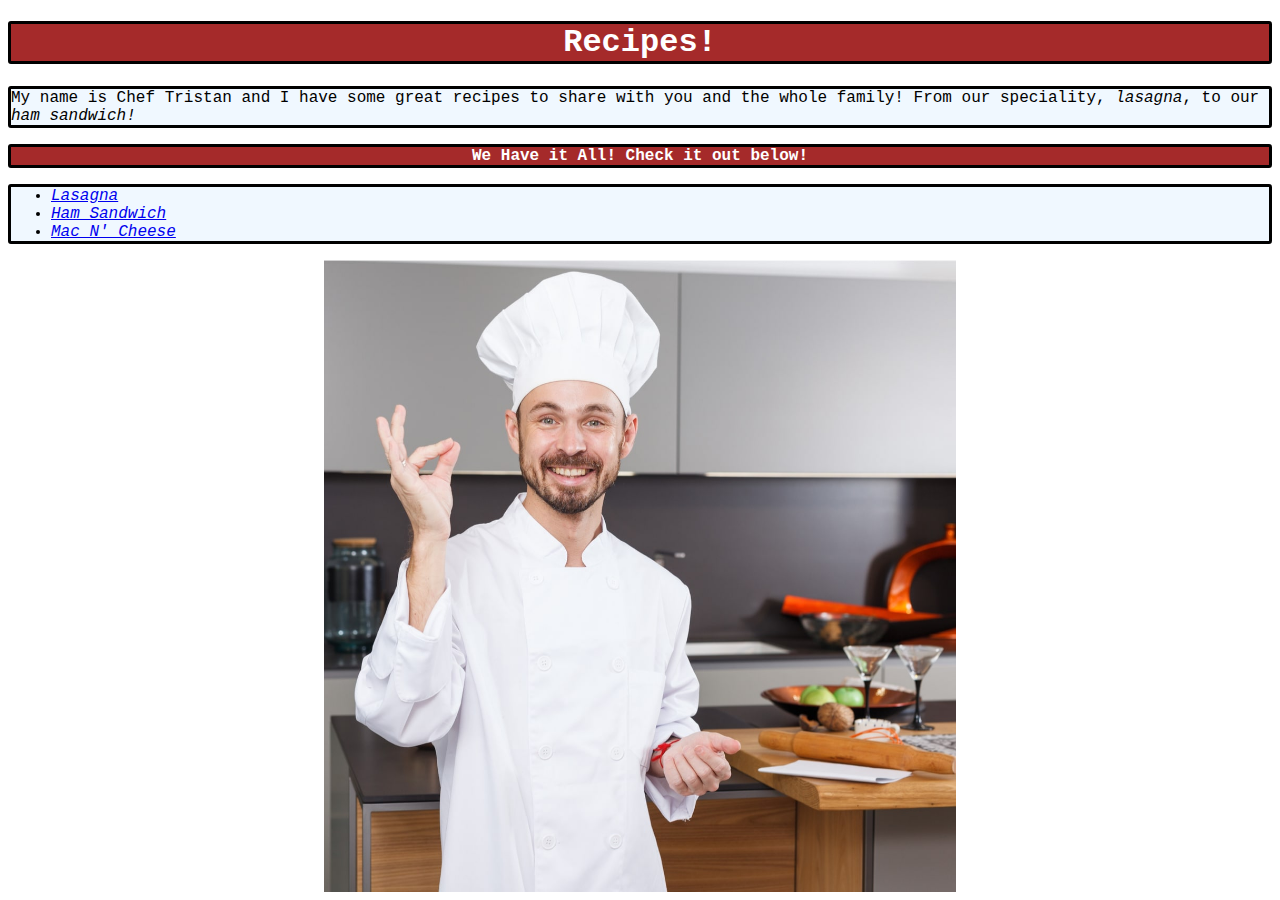
<file: index.html>
<!DOCTYPE html>
<html lang="en">
    <head>
        <meta charset="UTF-8">
        <title>Recipes!</title>
        <link rel="stylesheet" href="index.css"> 
    </head>
    <body class="recipe" id="recipe">
        <h1 class="title" id="title">Recipes!</h1>
        <p class="firstp">
            My name is Chef Tristan and I have some great recipes to share with you and the whole family! From our speciality, <em>lasagna</em>, to our <em>ham sandwich!</em> 
        </p>
        <p class="secp">
            <strong>We Have it All! Check it out below!</strong>
        </p>
        <ul class="list">
            <li>
                <a href="recipes/lasagna.html">
                    <em>Lasagna</em>
                </a>
            </li>
            <li>
                <a href="recipes/ham-sndwch.html">
                    <em>Ham Sandwich</em>
                </a>
            </li>
            <li>
                <a href="recipes/mac-and-chz.html">
                    <em>Mac N' Cheese</em>
                </a>
            </li>
        </ul>

        <img src="./images/headchef.jpeg" alt="Picture of a Chef Smiling" class="cheffry">
    </body>
</html>
</file>
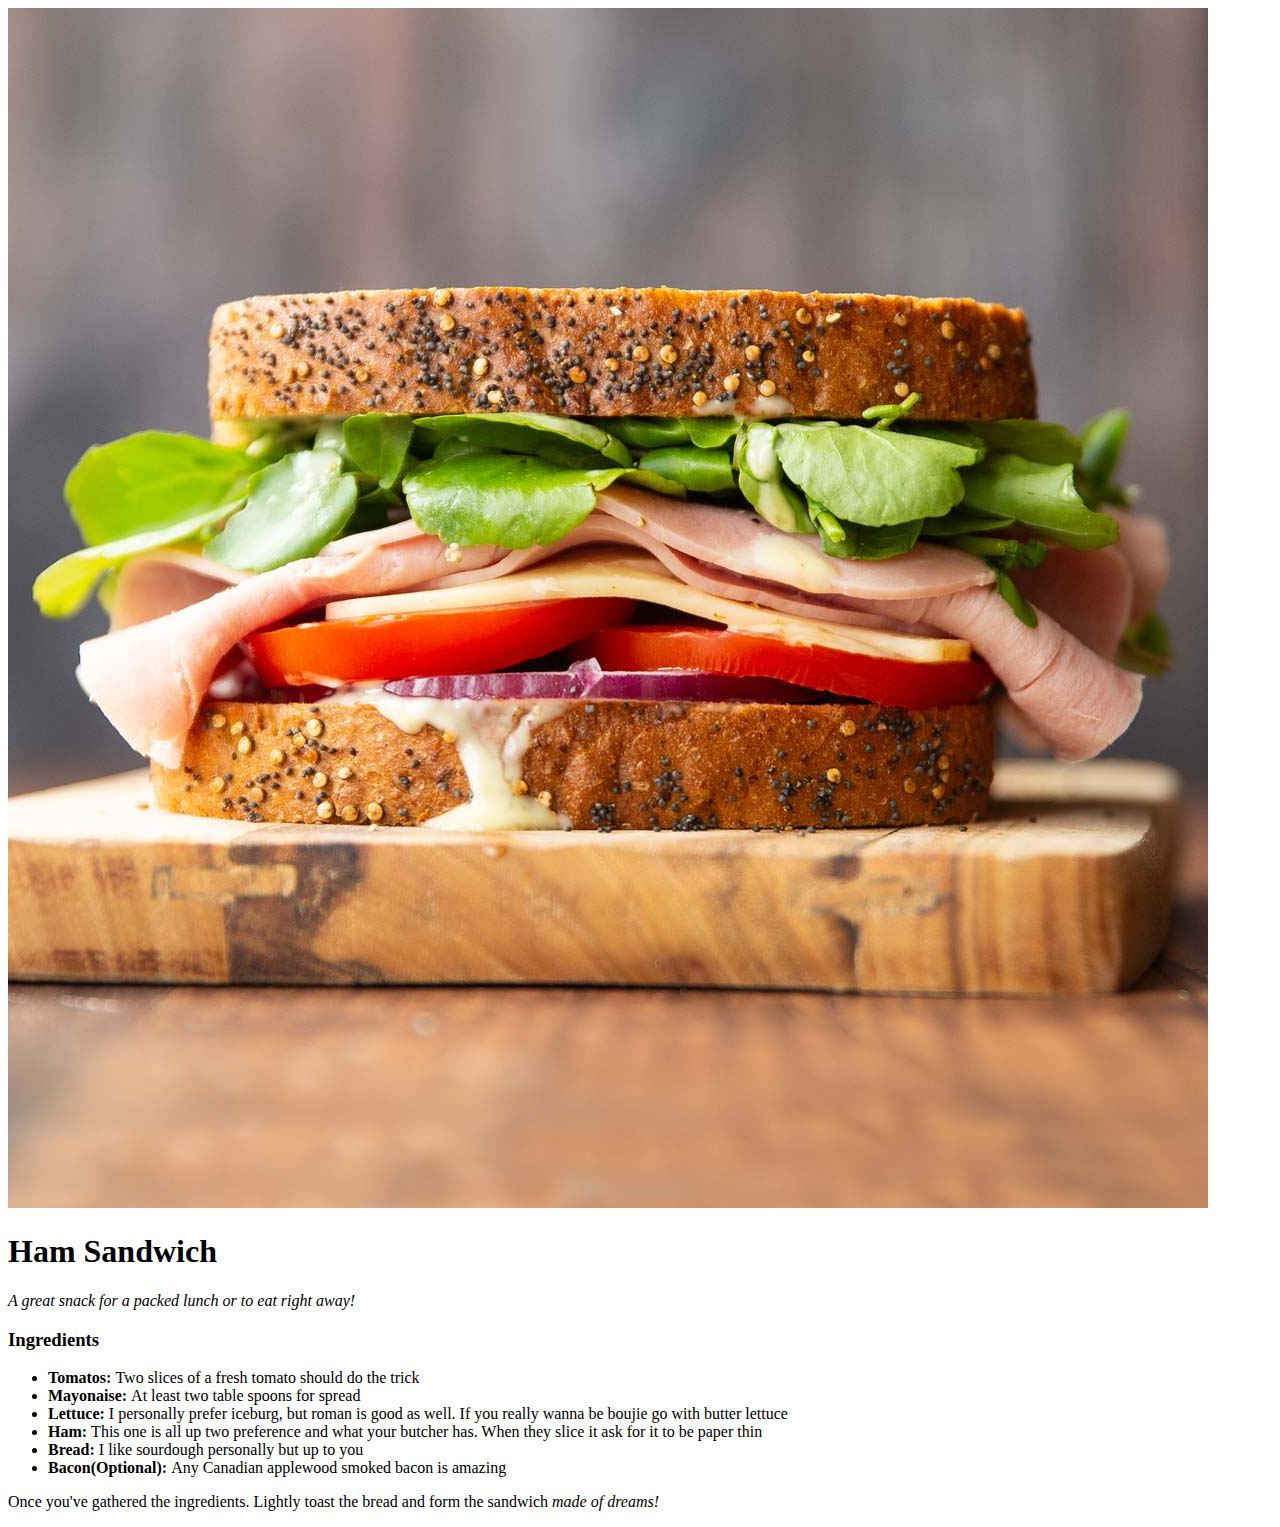
<file: recipes/ham-sndwch.html>
<!DOCTYPE html>
<html lang="en">
    <head>
        <meta charset="utf-8">
        <title>Ham Sandwich!</title>
    </head>
    <body>
        <img src="../images/ham-sandwich.jpg">
        <h1>Ham Sandwich</h1>
        <p>
            <em>A great snack for a packed lunch or to eat right away!</em>
        </p>
        <h3>Ingredients</h3>
        <ul>
            <li>
                <strong>Tomatos: </strong>Two slices of a fresh tomato should do the trick
            </li>
            <li>
                <strong>Mayonaise: </strong>At least two table spoons for spread
            </li>
            <li>
                <strong>Lettuce: </strong>I personally prefer iceburg, but roman is good as well. If you really wanna be boujie go with butter lettuce
            </li>
            <li>
                <strong>Ham: </strong>This one is all up two preference and what your butcher has. When they slice it ask for it to be paper thin
            </li>
            <li>
                <strong>Bread: </strong>I like sourdough personally but up to you
            </li>
            <li>
                <strong>Bacon(Optional): </strong>Any Canadian applewood smoked bacon is amazing
            </li>
        </ul>
        <p>Once you've gathered the ingredients. Lightly toast the bread and form the sandwich <em>made of dreams!</em></p>


    </body>
</html>
</file>
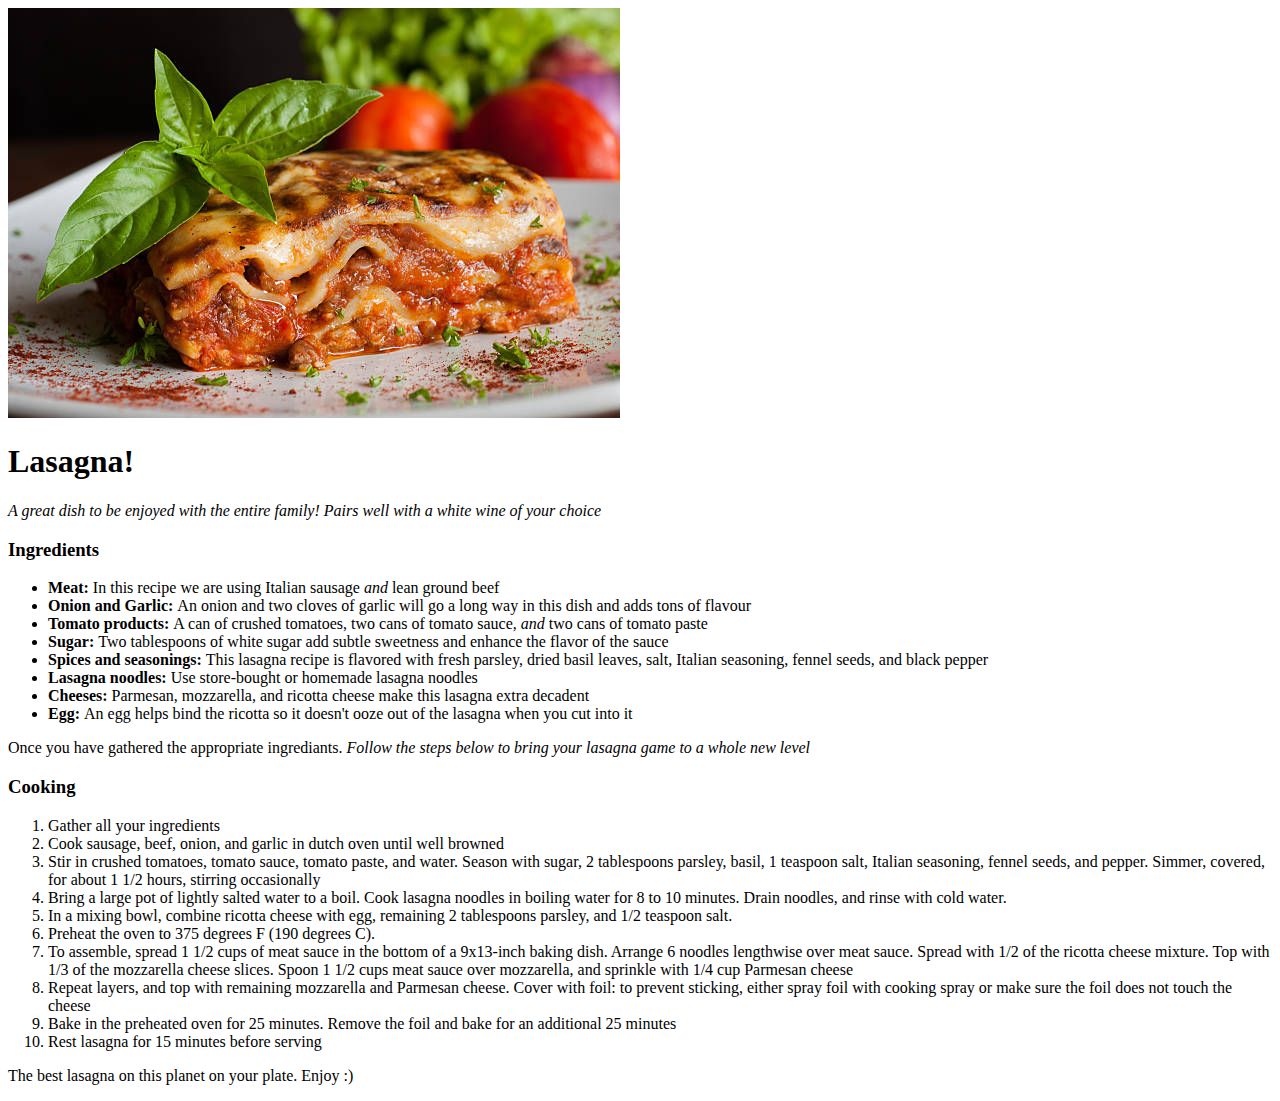
<file: recipes/lasagna.html>
<!DOCTYPE html>
<html lang="en">
    <head>
        <meta charset="UTF-8">
        <title>Lasagna</title>
    </head>
    <body>
        <img src="../images/lasagna.jpeg">
        <h1>Lasagna!</h1>
        <p>
            <em>A great dish to be enjoyed with the entire family! Pairs well with a white wine of your choice</em>
        </p>
        <p>
            <h3>Ingredients</h3>
        </p>
       <ul>
            <li><strong>Meat: </strong>In this recipe we are using Italian sausage <em>and</em> lean ground beef</li>
            <li><strong>Onion and Garlic: </strong>An onion and two cloves of garlic will go a long way in this dish and adds tons of flavour</li>
            <li><strong>Tomato products: </strong> A can of crushed tomatoes, two cans of tomato sauce, <em>and</em> two cans of tomato paste</li>
            <li><strong>Sugar: </strong>Two tablespoons of white sugar add subtle sweetness and enhance the flavor of the sauce</li>
            <li><strong>Spices and seasonings: </strong>This lasagna recipe is flavored with fresh parsley, dried basil leaves, salt, Italian seasoning, fennel seeds, and black pepper</li>
            <li><strong>Lasagna noodles: </strong>Use store-bought or homemade lasagna noodles</li>
            <li><strong>Cheeses: </strong>Parmesan, mozzarella, and ricotta cheese make this lasagna extra decadent</li>
            <li><strong>Egg: </strong>An egg helps bind the ricotta so it doesn't ooze out of the lasagna when you cut into it</li>
       </ul>
       <p> Once you have gathered the appropriate ingrediants. <em>Follow the steps below to bring your lasagna game to a whole new level</em></p>
       <h3>Cooking</h3>
        <ol>
            <li>Gather all your ingredients</li>
            <li>Cook sausage, beef, onion, and garlic in dutch oven until well browned</li>
            <li>Stir in crushed tomatoes, tomato sauce, tomato paste, and water. Season with sugar, 2 tablespoons parsley, basil, 1 teaspoon salt, Italian seasoning, fennel seeds, and pepper. Simmer, covered, for about 1 1/2 hours, stirring occasionally</li>
            <li>Bring a large pot of lightly salted water to a boil. Cook lasagna noodles in boiling water for 8 to 10 minutes. Drain noodles, and rinse with cold water.</li>
            <li>In a mixing bowl, combine ricotta cheese with egg, remaining 2 tablespoons parsley, and 1/2 teaspoon salt.</li>
            <li>Preheat the oven to 375 degrees F (190 degrees C).</li>
            <li>To assemble, spread 1 1/2 cups of meat sauce in the bottom of a 9x13-inch baking dish. Arrange 6 noodles lengthwise over meat sauce. Spread with 1/2 of the ricotta cheese mixture. Top with 1/3 of the mozzarella cheese slices. Spoon 1 1/2 cups meat sauce over mozzarella, and sprinkle with 1/4 cup Parmesan cheese</li>
            <li>Repeat layers, and top with remaining mozzarella and Parmesan cheese. Cover with foil: to prevent sticking, either spray foil with cooking spray or make sure the foil does not touch the cheese</li>
            <li>Bake in the preheated oven for 25 minutes. Remove the foil and bake for an additional 25 minutes</li>
            <li>Rest lasagna for 15 minutes before serving</li>
        </ol>
        <p>The best lasagna on this planet on your plate. Enjoy :)</p>
    </body> 
</html>
<!--src https://www.allrecipes.com/recipe/23600/worlds-best-lasagna/-->
</file>
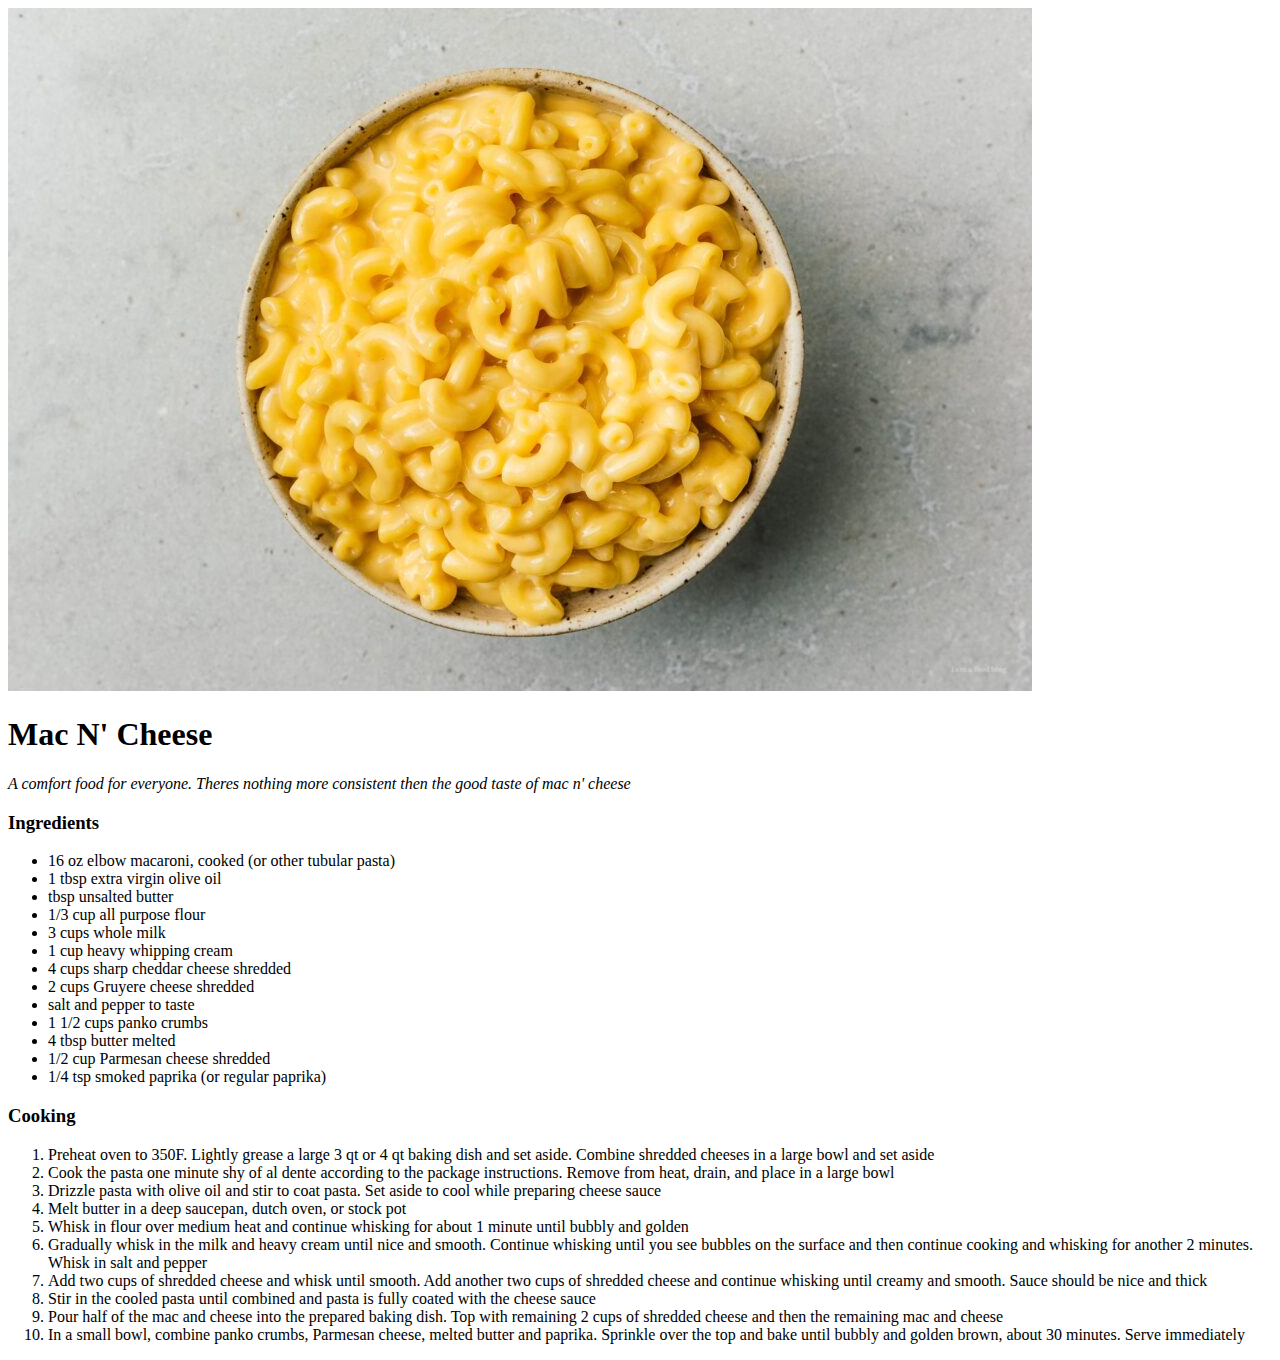
<file: recipes/mac-and-chz.html>
<!DOCTYPE html>
<html lang="en">
    <head>
        <meta charset="utf-8">
        <title>Mac N' Cheese!</title>
    </head>
    <body>
        <img src="../images/mac-n-chz.jpeg">
        <h1>Mac N' Cheese</h1>
        <p>
            <em>A comfort food for everyone. Theres nothing more consistent then the good taste of mac n' cheese</em>
        </p>
        <h3>Ingredients</h3>
        <ul>
            <li>16 oz elbow macaroni, cooked (or other tubular pasta)</li>
            <li>1 tbsp extra virgin olive oil</li>
            <li>tbsp unsalted butter</li>
            <li>1/3 cup all purpose flour</li>
            <li>3 cups whole milk</li>
            <li>1 cup heavy whipping cream</li>
            <li>4 cups sharp cheddar cheese shredded</li>
            <li>2 cups Gruyere cheese shredded</li>
            <li>salt and pepper to taste</li>
            <li>1 1/2 cups panko crumbs</li>
            <li>4 tbsp butter melted</li>
            <li> 1/2 cup Parmesan cheese shredded</li>
            <li>1/4 tsp smoked paprika (or regular paprika)</li>
            </ul>
        </ul>
        <h3>Cooking</h3>
        <ol>
            <li>Preheat oven to 350F. Lightly grease a large 3 qt or 4 qt baking dish and set aside. Combine shredded cheeses in a large bowl and set aside</li>
            <li>Cook the pasta one minute shy of al dente according to the package instructions. Remove from heat, drain, and place in a large bowl</li>
            <li>Drizzle pasta with olive oil and stir to coat pasta. Set aside to cool while preparing cheese sauce</li>
            <li>Melt butter in a deep saucepan, dutch oven, or stock pot</li>
            <li>Whisk in flour over medium heat and continue whisking for about 1 minute until bubbly and golden</li>
            <li>Gradually whisk in the milk and heavy cream until nice and smooth. Continue whisking until you see bubbles on the surface and then continue cooking and whisking for another 2 minutes. Whisk in salt and pepper</li>
            <li>Add two cups of shredded cheese and whisk until smooth. Add another two cups of shredded cheese and continue whisking until creamy and smooth. Sauce should be nice and thick</li>
            <li>Stir in the cooled pasta until combined and pasta is fully coated with the cheese sauce</li>
            <li>Pour half of the mac and cheese into the prepared baking dish. Top with remaining 2 cups of shredded cheese and then the remaining mac and cheese</li>
            <li>In a small bowl, combine panko crumbs, Parmesan cheese, melted butter and paprika. Sprinkle over the top and bake until bubbly and golden brown, about 30 minutes. Serve immediately</li>
        </ol>









    </body>
</html>

<!--16 oz elbow macaroni, cooked (or other tubular pasta)
1 tbsp extra virgin olive oil
6 tbsp unsalted butter
1/3 cup all purpose flour
3 cups whole milk
1 cup heavy whipping cream
4 cups sharp cheddar cheese shredded
2 cups Gruyere cheese shredded
salt and pepper to taste
1 1/2 cups panko crumbs
4 tbsp butter melted
1/2 cup Parmesan cheese shredded
1/4 tsp smoked paprika (or regular paprika)
Preheat oven to 350F. Lightly grease a large 3 qt or 4 qt baking dish and set aside.Combine shredded cheeses in a large bowl and set aside.
Cook the pasta one minute shy of al dente according to the package instructions. Remove from heat, drain, and place in a large bowl.
Drizzle pasta with olive oil and stir to coat pasta. Set aside to cool while preparing cheese sauce.
Melt butter in a deep saucepan, dutch oven, or stock pot.
Whisk in flour over medium heat and continue whisking for about 1 minute until bubbly and golden.
Gradually whisk in the milk and heavy cream until nice and smooth. Continue whisking until you see bubbles on the surface and then continue cooking and whisking for another 2 minutes. Whisk in salt and pepper.
Add two cups of shredded cheese and whisk until smooth. Add another two cups of shredded cheese and continue whisking until creamy and smooth. Sauce should be nice and thick.
Stir in the cooled pasta until combined and pasta is fully coated with the cheese sauce.
Pour half of the mac and cheese into the prepared baking dish. Top with remaining 2 cups of shredded cheese and then the remaining mac and cheese.
In a small bowl, combine panko crumbs, Parmesan cheese, melted butter and paprika. Sprinkle over the top and bake until bubbly and golden brown, about 30 minutes. Serve immediately.
src: https://www.momontimeout.com/best-homemade-baked-mac-and-cheese-recipe/-->
</file>
<file: index.css>
.recipe {
    font-family: 'Courier New', Courier, monospace;
}
.title {
    text-align: center;
    color: white;
    border-style: solid;
    border-color: black;
    border-width: 3px;
    border-radius: 3px;
    background-color: brown;

}

.firstp {
    border-style: solid;
    border-color: black;
    border-width: 3px;
    border-radius: 3px;
    background-color: aliceblue;
}

.secp {
    color: white;
    text-align: center;
    border-style: solid;
    border-color: black;
    border-width: 3px;
    border-radius: 3px;
    background-color: brown;
}

.list {
    background-color: aliceblue;
    border-style: solid;
    border-color: black;
    border-width: 3px;
    border-radius: 3px;
}

.cheffry {
    display: block;
    margin-left: auto;
    margin-right: auto;
    width: 50%; 
}
</file>
